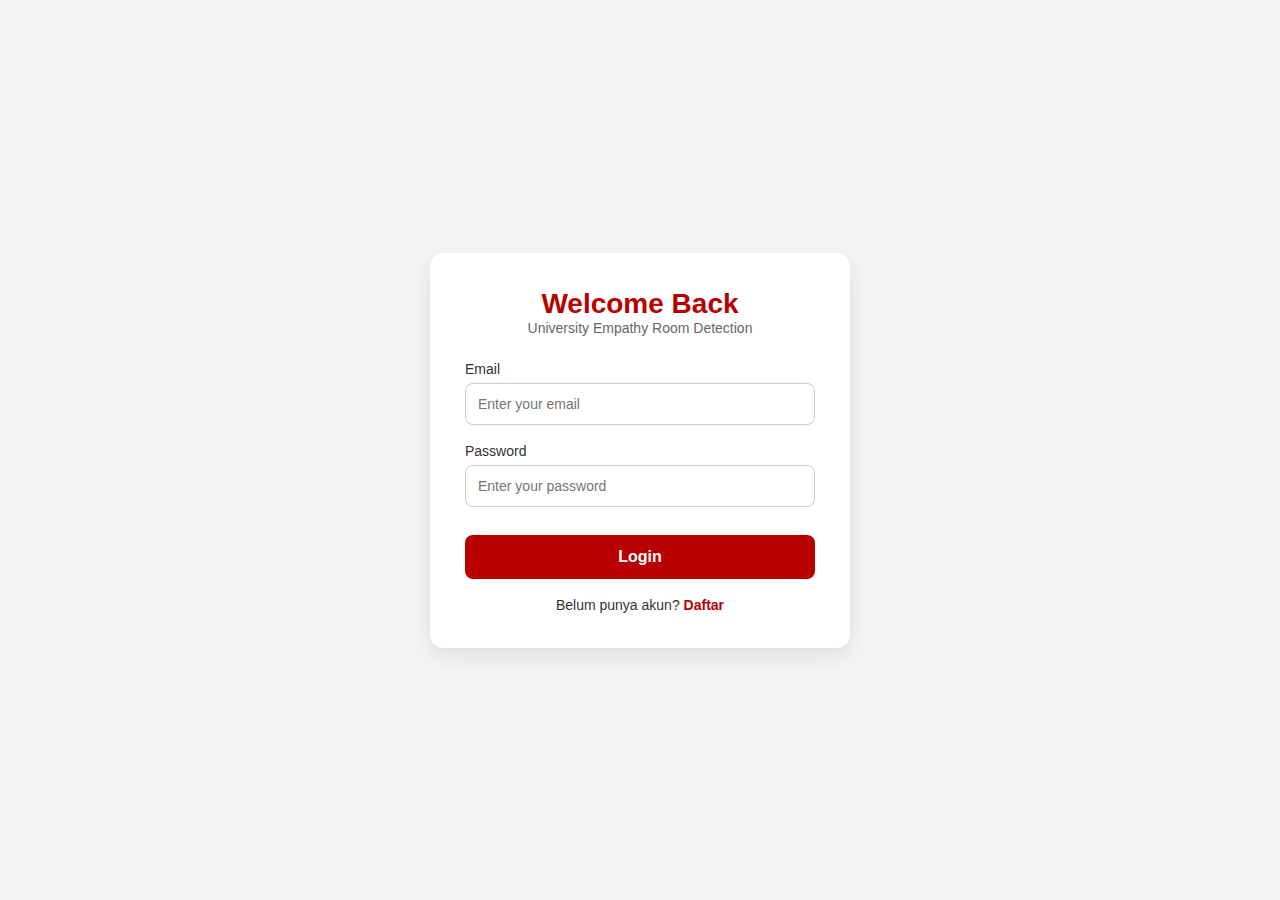
<file: index.html>
<!DOCTYPE html>
<html lang="en">
<head>
    <meta charset="UTF-8" />
    <meta name="viewport" content="width=device-width, initial-scale=1.0" />
    <title>Login | University Empathy Room Detection</title>
    <link rel="stylesheet" href="css/style.css" />
</head>
<body>
    <div class="auth-container">
        <div class="auth-card">
            <h1 class="auth-title">Welcome Back</h1>
            <p class="auth-sub">University Empathy Room Detection</p>

            <form id="loginForm">
                <div class="input-group">
                    <label>Email</label>
                    <input type="email" id="loginEmail" placeholder="Enter your email" required />
                </div>

                <div class="input-group">
                    <label>Password</label>
                    <input type="password" id="loginPassword" placeholder="Enter your password" required />
                </div>

                <button type="submit" class="auth-btn">Login</button>
            </form>

            <p class="auth-bottom">Belum punya akun? <a href="register.html">Daftar</a></p>
        </div>
    </div>

    <script src="js/auth.js"></script>
</body>
</html>
</file>
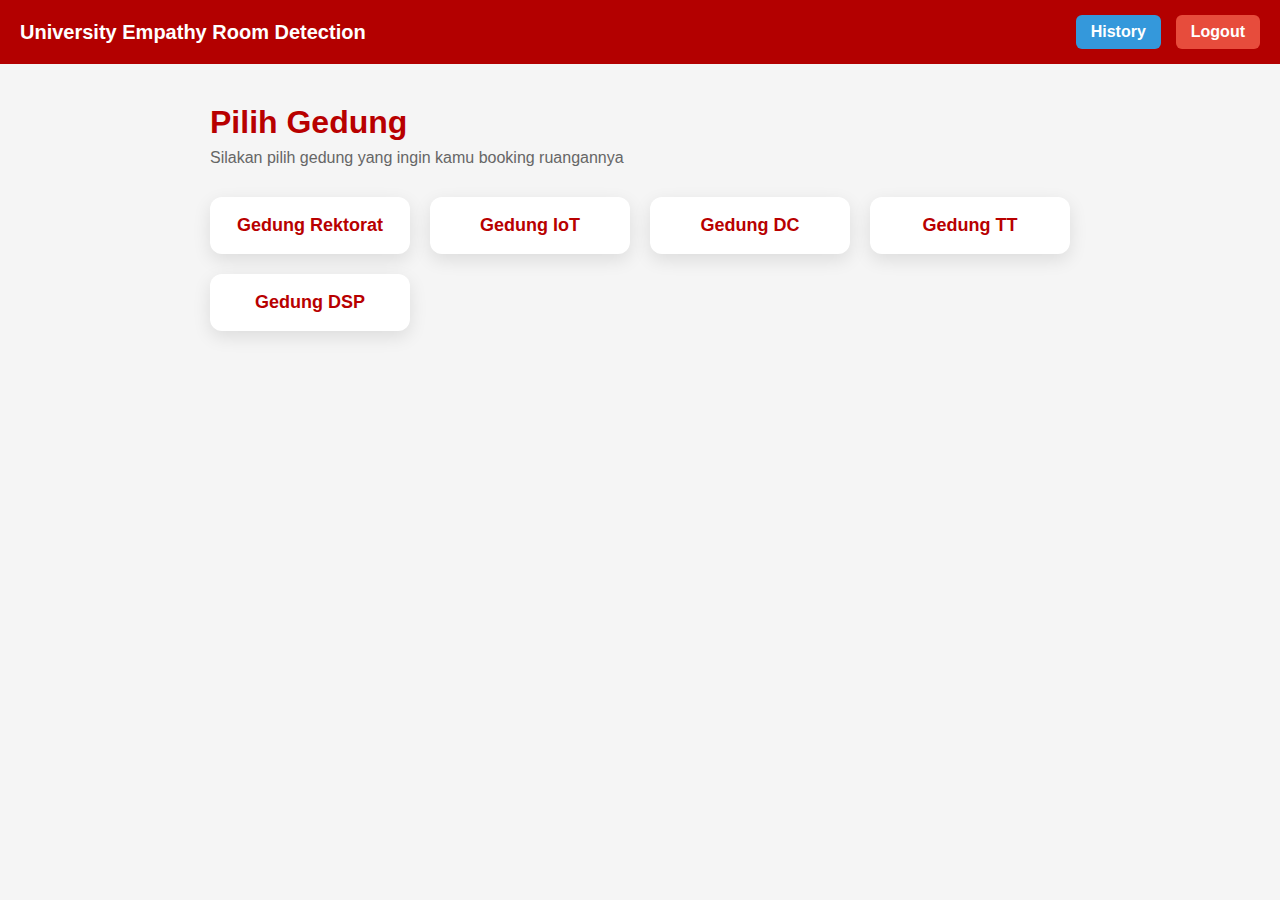
<file: booking.html>
<!DOCTYPE html>
<html lang="en">
<head>
    <meta charset="UTF-8">
    <meta name="viewport" content="width=device-width, initial-scale=1.0">
    <title>Booking Ruangan | University Empathy Room Detection</title>
    <link rel="stylesheet" href="css/style.css">
</head>
<body>

    <header class="topbar">
        <h2>University Empathy Room Detection</h2>

        <div class="topbar-right">
            <a href="history.html" class="history-btn">History</a>
            <a href="index.html" class="logout-btn">Logout</a>
        </div>
    </header>

    <div class="page-container">

        <h1 class="page-title">Booking Ruangan</h1>
        <p id="room-info" class="page-sub"></p>

        <label>Pilih Tanggal:</label>
        <input type="date" id="datePicker">

        <div id="slotContainer" class="slot-container"></div>

        <a href="select-room.html" class="back-btn">Kembali</a>
    </div>

    <!-- POPUP -->
    <div id="popup" class="popup hidden">
        <div class="popup-box">
            <h2>Booking Berhasil!</h2>
            <p id="popupInfo"></p>
            <button onclick="closePopup()" class="auth-btn">OK</button>
        </div>
    </div>

    <script src="js/booking.js"></script>
</body>
</html>
</file>
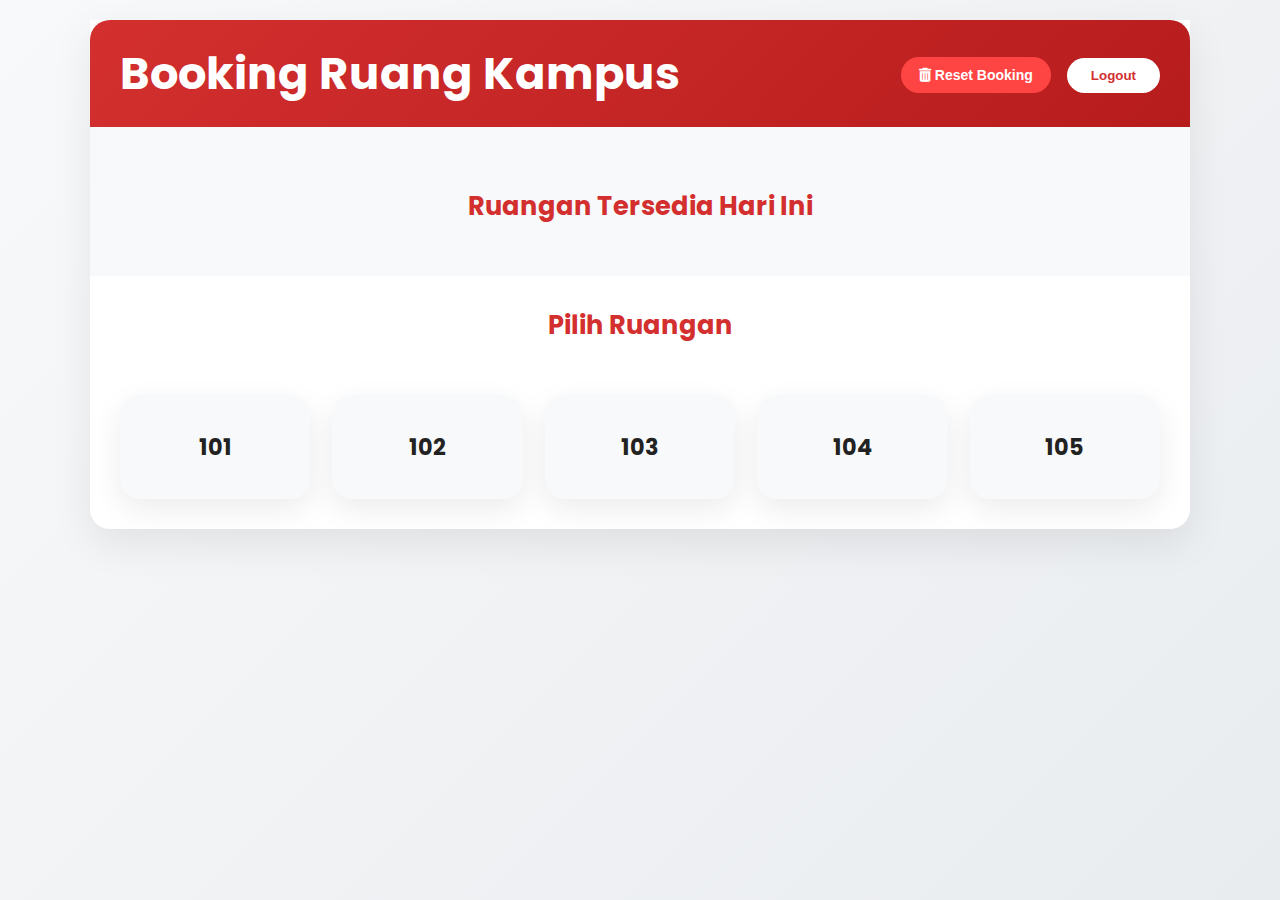
<file: dashboard.html>
<!DOCTYPE html>
<html lang="id">
<head>
    <meta charset="UTF-8">
    <meta name="viewport" content="width=device-width, initial-scale=1.0">
    <title>Dashboard • Booking Ruang Kampus</title>
    <link rel="stylesheet" href="styles.css">
    <link rel="stylesheet" href="https://cdnjs.cloudflare.com/ajax/libs/font-awesome/6.5.0/css/all.min.css">
</head>
<body>
    <div class="container">
        <header>
            <h1>Booking Ruang Kampus</h1>
            <div>
                <button id="resetBookings" class="btn-reset">
                    <i class="fas fa-trash-alt"></i> Reset Booking
                </button>
                <button id="logout" class="btn-logout">Logout</button>
            </div>
        </header>

        <section id="recommendations">
            <h2>Ruangan Tersedia Hari Ini</h2>
            <div id="recList"></div>
        </section>

        <section id="floorPlan">
            <h2>Pilih Ruangan</h2>
            <div class="grid">
                <div class="room" data-room="Ruang 101">101</div>
                <div class="room" data-room="Ruang 102">102</div>
                <div class="room" data-room="Ruang 103">103</div>
                <div class="room" data-room="Ruang 104">104</div>
                <div class="room" data-room="Ruang 105">105</div>
            </div>
        </section>

        <section id="schedule" style="display: none;">
            <h2>Jadwal <span id="roomName"></span></h2>
            <div class="date-picker">
                <label>Pilih Tanggal:</label>
                <input type="date" id="datePicker">
            </div>
            <div id="scheduleList"></div>
            
            <!-- TOMBOL KEMBALI — SEKARANG SUPER CANTIK! -->
            <div style="text-align: center; margin-top: 30px;">
                <button id="backBtn" class="btn-back-modern">
                    <i class="fas fa-arrow-left"></i> Kembali ke Pilih Ruangan
                </button>
            </div>
        </section>
    </div>

    <!-- Popup Konfirmasi -->
    <div id="confirmModal" class="modal">
        <div class="modal-content">
            <h3>Konfirmasi Booking</h3>
            <p id="confirmText"></p>
            <div class="modal-buttons">
                <button id="confirmYes" class="btn-login">Ya, Booking!</button>
                <button id="confirmNo" class="btn-cancel">Batal</button>
            </div>
        </div>
    </div>

    <!-- Popup Sukses -->
    <div id="successModal" class="modal">
        <div class="modal-content">
            <div class="checkmark-circle"><i class="fas fa-check"></i></div>
            <h3>Booking Berhasil!</h3>
            <p id="successDetail"></p>
            <button onclick="closeSuccessModal()" class="btn-login">Oke, Kembali</button>
        </div>
    </div>

    <script src="script.js"></script>
</body>
</html>
</file>
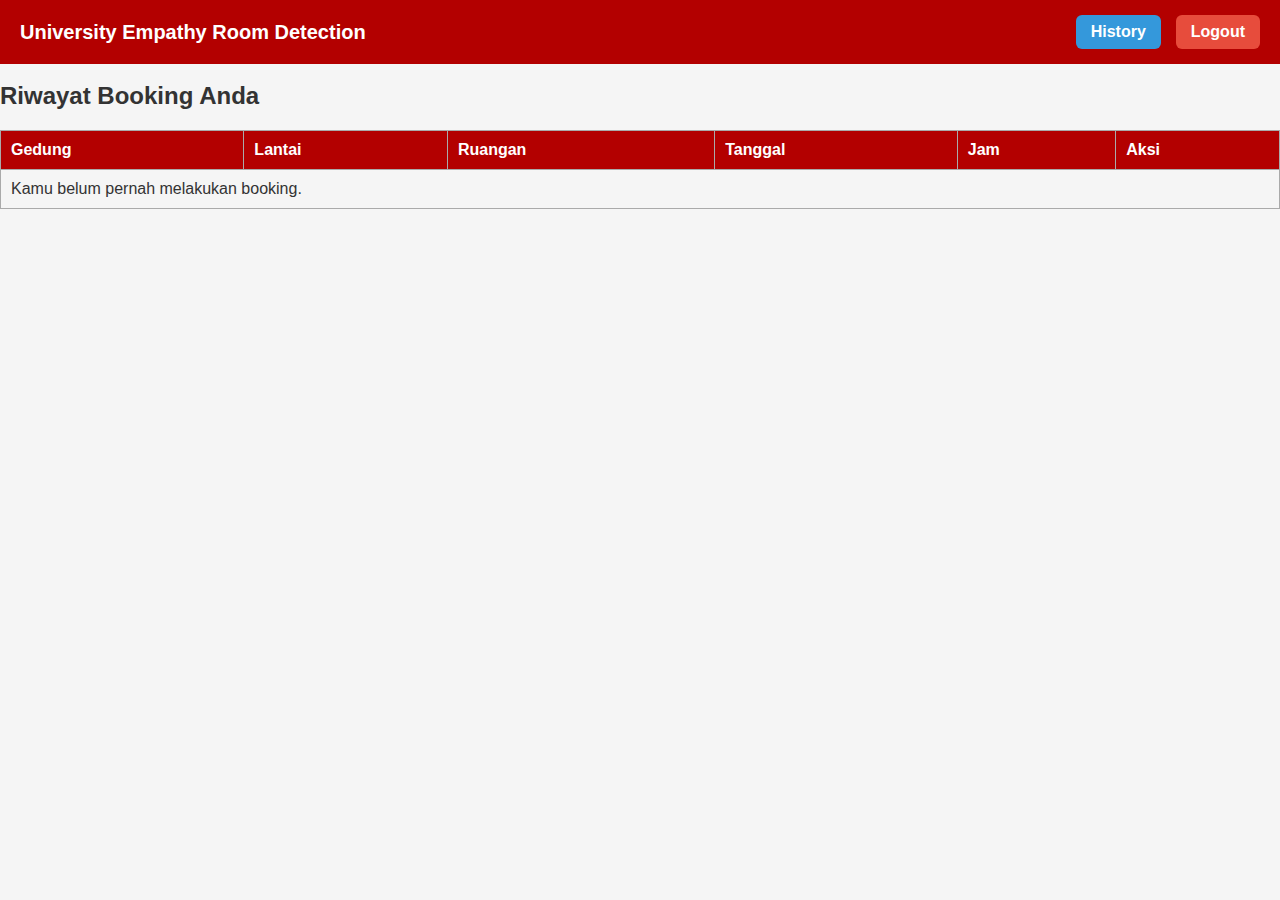
<file: history.html>
<!DOCTYPE html>
<html lang="en">
<head>
    <meta charset="UTF-8">
    <meta name="viewport" content="width=device-width, initial-scale=1.0">
    <title>History Booking</title>
    <link rel="stylesheet" href="css/style.css">

    <style>
        table {
            width: 100%;
            margin-top: 20px;
            border-collapse: collapse;
        }
        th, td {
            padding: 10px;
            border: 1px solid #aaa;
            text-align: left;
        }
        th {
            background: #b30000;
            color: white;
        }
        .btn-cancel {
            background: #d00000;
            padding: 6px 10px;
            color: white;
            border: none;
            cursor: pointer;
            border-radius: 5px;
        }
    </style>
</head>
<body>

    <header class="topbar">
        <h2>University Empathy Room Detection</h2>

        <div class="topbar-right">
            <a href="history.html" class="history-btn">History</a>
            <a href="index.html" class="logout-btn">Logout</a>
        </div>
    </header>


<br>
<h2>Riwayat Booking Anda</h2>

<table id="historyTable">
    <tr>
        <th>Gedung</th>
        <th>Lantai</th>
        <th>Ruangan</th>
        <th>Tanggal</th>
        <th>Jam</th>
        <th>Aksi</th>
    </tr>
</table>

<script src="js/history.js"></script>

</body>
</html>
</file>
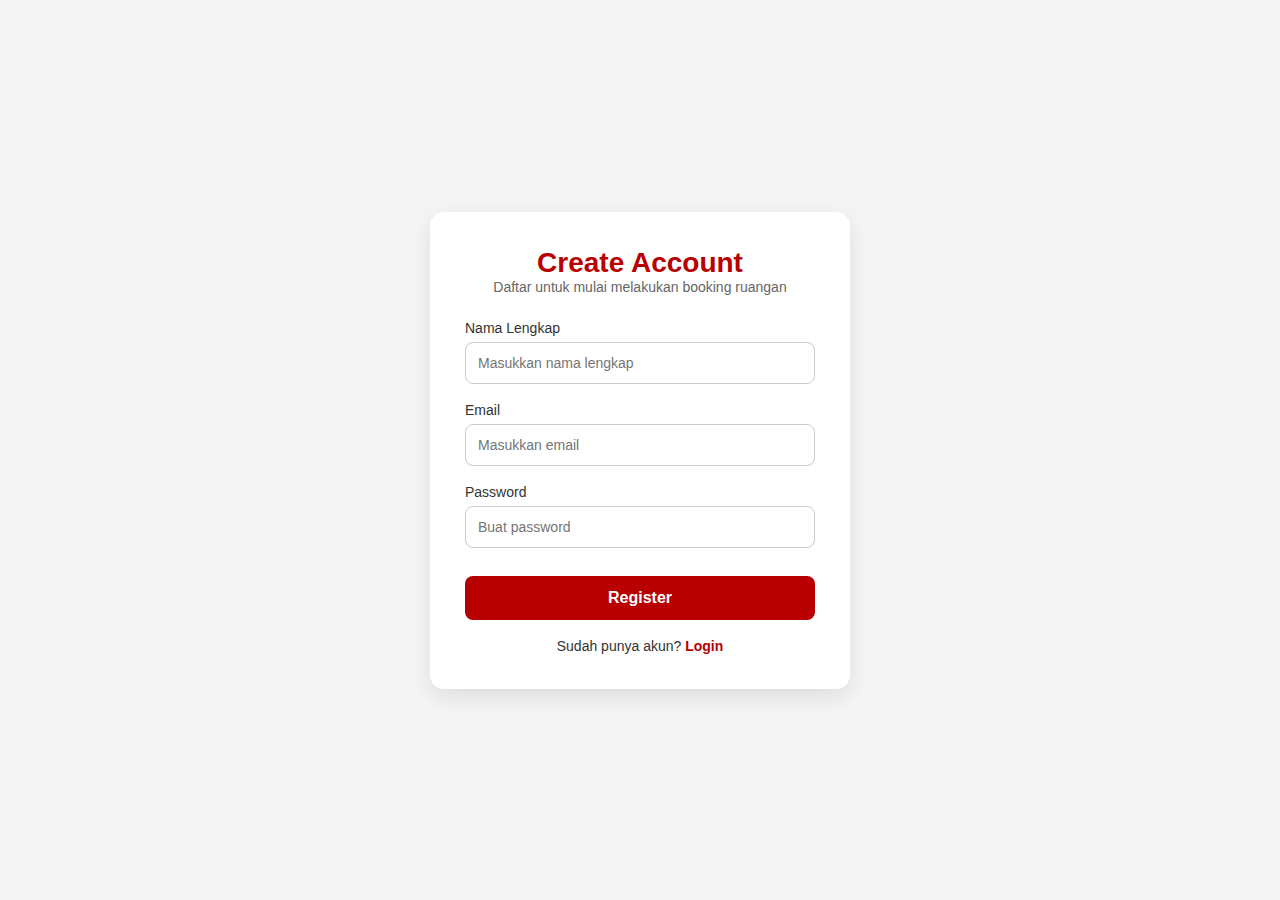
<file: register.html>
<!DOCTYPE html>
<html lang="en">
<head>
    <meta charset="UTF-8" />
    <meta name="viewport" content="width=device-width, initial-scale=1.0" />
    <title>Register | University Empathy Room Detection</title>
    <link rel="stylesheet" href="css/style.css" />
</head>
<body>
    <div class="auth-container">
        <div class="auth-card">
            <h1 class="auth-title">Create Account</h1>
            <p class="auth-sub">Daftar untuk mulai melakukan booking ruangan</p>

            <form id="registerForm">
                <div class="input-group">
                    <label>Nama Lengkap</label>
                    <input type="text" id="regName" placeholder="Masukkan nama lengkap" required />
                </div>

                <div class="input-group">
                    <label>Email</label>
                    <input type="email" id="regEmail" placeholder="Masukkan email" required />
                </div>

                <div class="input-group">
                    <label>Password</label>
                    <input type="password" id="regPassword" placeholder="Buat password" required />
                </div>

                <button type="submit" class="auth-btn">Register</button>
            </form>

            <p class="auth-bottom">Sudah punya akun? <a href="index.html">Login</a></p>
        </div>
    </div>

    <script src="js/auth.js"></script>
</body>
</html>
</file>
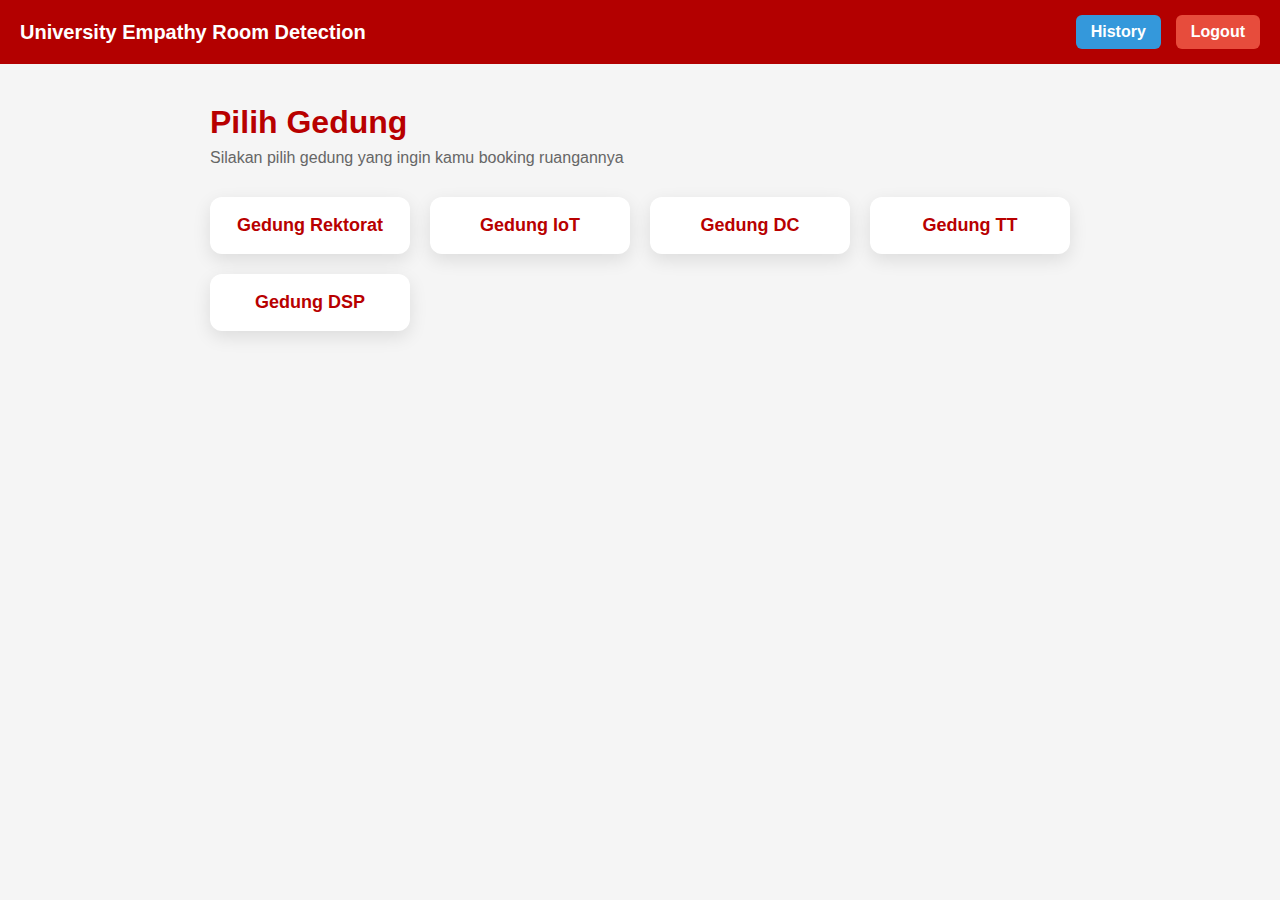
<file: select-building.html>
<!DOCTYPE html>
<html lang="en">
<head>
    <meta charset="UTF-8" />
    <meta name="viewport" content="width=device-width, initial-scale=1.0" />
    <title>Pilih Gedung | University Empathy Room Detection</title>
    <link rel="stylesheet" href="css/style.css" />
</head>
<body>

    <header class="topbar">
        <h2>University Empathy Room Detection</h2>

        <div class="topbar-right">
            <a href="history.html" class="history-btn">History</a>
            <a href="index.html" class="logout-btn">Logout</a>
        </div>
    </header>

    <div class="page-container">
        <h1 class="page-title">Pilih Gedung</h1>
        <p class="page-sub">Silakan pilih gedung yang ingin kamu booking ruangannya</p>

        <div class="building-grid">
            <a href="select-floor.html?building=rektorat" class="building-card">Gedung Rektorat</a>
            <a href="select-floor.html?building=iot" class="building-card">Gedung IoT</a>
            <a href="select-floor.html?building=dc" class="building-card">Gedung DC</a>
            <a href="select-floor.html?building=tt" class="building-card">Gedung TT</a>
            <a href="select-floor.html?building=dsp" class="building-card">Gedung DSP</a>
        </div>
    </div>

</body>
</html>
</file>
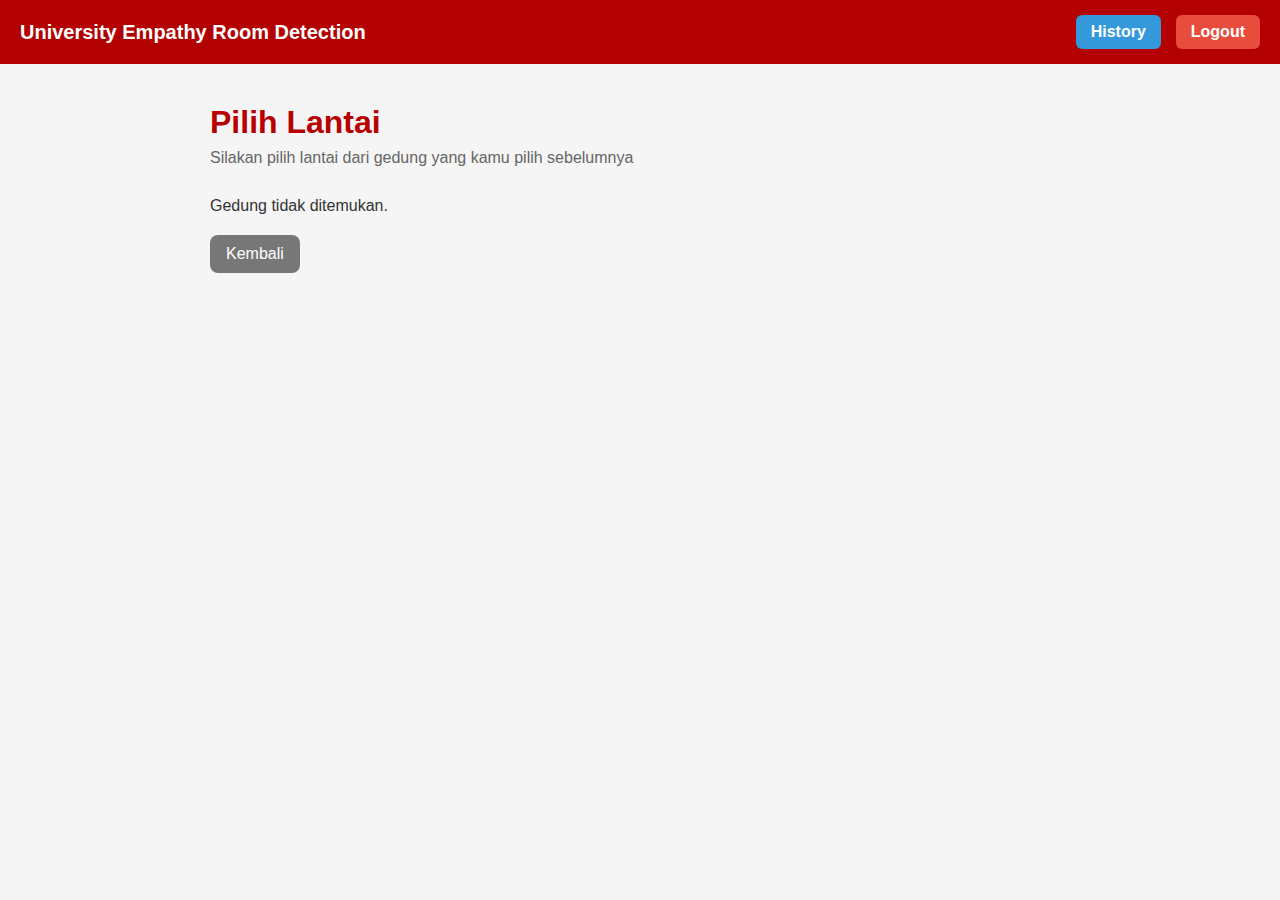
<file: select-floor.html>
<!DOCTYPE html>
<html lang="en">
<head>
    <meta charset="UTF-8" />
    <meta name="viewport" content="width=device-width, initial-scale=1.0" />
    <title>Pilih Lantai | University Empathy Room Detection</title>
    <link rel="stylesheet" href="css/style.css" />
</head>
<body>
    <header class="topbar">
        <h2>University Empathy Room Detection</h2>

        <div class="topbar-right">
            <a href="history.html" class="history-btn">History</a>
            <a href="index.html" class="logout-btn">Logout</a>
        </div>
    </header>

    <div class="page-container">
        <h1 class="page-title">Pilih Lantai</h1>
        <p class="page-sub">Silakan pilih lantai dari gedung yang kamu pilih sebelumnya</p>

        <div id="floorGrid" class="building-grid"></div>
        <a id="backBtn" class="back-btn">Kembali</a>
    </div>

    <script>
        const urlParams = new URLSearchParams(window.location.search);
        const building = urlParams.get("building");

        const floors = {
            rektorat: 5,
            iot: 3,
            dc: 3,
            tt: 3,
            dsp: 3
        };

        const container = document.getElementById("floorGrid");

        if (!building || !floors[building]) {
            container.innerHTML = "<p>Gedung tidak ditemukan.</p>";
        } else {
            for (let i = 1; i <= floors[building]; i++) {
                const link = document.createElement("a");
                link.className = "building-card";
                link.href = `select-room.html?building=${building}&floor=${i}`;
                link.textContent = `Lantai ${i}`;
                container.appendChild(link);
            }
        }
    
        document.getElementById("backBtn").href =
            "select-building.html?building=" + localStorage.getItem("selectedBuilding");
    </script>
</body>
</html>
</file>
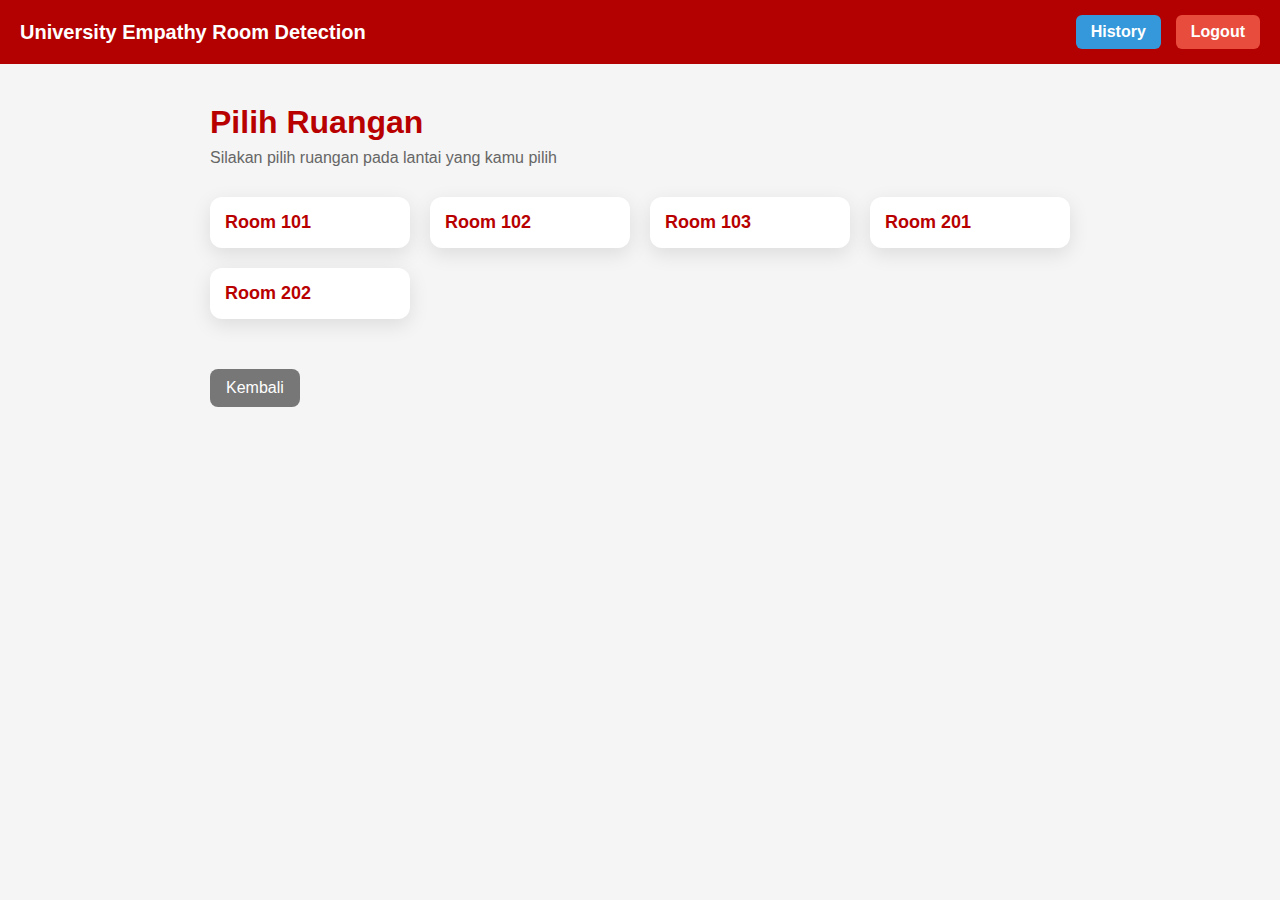
<file: select-room.html>
<!DOCTYPE html>
<html lang="en">
<head>
    <meta charset="UTF-8" />
    <meta name="viewport" content="width=device-width, initial-scale=1.0" />
    <title>Pilih Ruangan | University Empathy Room Detection</title>
    <link rel="stylesheet" href="css/style.css" />
</head>

<body>

    <header class="topbar">
        <h2>University Empathy Room Detection</h2>

        <div class="topbar-right">
            <a href="history.html" class="history-btn">History</a>
            <a href="index.html" class="logout-btn">Logout</a>
        </div>
    </header>

    <div class="page-container">
        <h1 class="page-title">Pilih Ruangan</h1>
        <p class="page-sub">Silakan pilih ruangan pada lantai yang kamu pilih</p>

        <div class="card-list">
            <a href="booking.html" class="card" onclick="selectRoom('Room 101')">Room 101</a>
            <a href="booking.html" class="card" onclick="selectRoom('Room 102')">Room 102</a>
            <a href="booking.html" class="card" onclick="selectRoom('Room 103')">Room 103</a>
            <a href="booking.html" class="card" onclick="selectRoom('Room 201')">Room 201</a>
            <a href="booking.html" class="card" onclick="selectRoom('Room 202')">Room 202</a>
        </div>

        <!-- PERBAIKAN BAGIAN INI -->
        <a id="backBtn" class="back-btn">Kembali</a>

    </div>

    <script>
        // simpan room
        function selectRoom(room) {
            localStorage.setItem("selectedRoom", room);
        }

        // ambil param dari URL
        const urlParams = new URLSearchParams(window.location.search);
        const building = urlParams.get("building");
        const floor = urlParams.get("floor");

        // simpan ke localStorage
        if (building) localStorage.setItem("selectedBuilding", building);
        if (floor) localStorage.setItem("selectedFloor", floor);
        
        // SET HREF TOMBOL KEMBALI
        document.getElementById("backBtn").href =
            "select-floor.html?building=" + localStorage.getItem("selectedBuilding");
    </script>
</body>
</html>
</file>
<file: css/style.css>
/* =============================
   GLOBAL STYLE - RED MODERN THEME
   ============================= */
* {
    margin: 0;
    padding: 0;
    box-sizing: border-box;
    font-family: "Poppins", sans-serif;
}

body {
    background: #f5f5f5;
    color: #333;
}

/* =============================
   TOP BAR (HEADER)
   ============================= */
.topbar {
    width: 100%;
    background: #b80000;
    padding: 15px 25px;
    color: white;
    display: flex;
    justify-content: space-between;
    align-items: center;
}

.topbar h2 {
    font-size: 20px;
    font-weight: 600;
}

.logout-btn {
    color: white;
    text-decoration: none;
    font-weight: 600;
    background: #8c0000;
    padding: 8px 14px;
    border-radius: 6px;
    transition: 0.3s;
}

.logout-btn:hover {
    background: #700000;
}

/* =============================
   PAGE LAYOUT
   ============================= */
.page-container {
    max-width: 900px;
    margin: 40px auto;
    padding: 0 20px;
}

.page-title {
    font-size: 32px;
    font-weight: 700;
    color: #b80000;
    margin-bottom: 8px;
}

.page-sub {
    color: #666;
    margin-bottom: 30px;
}

/* =============================
   BUILDING SELECT GRID
   ============================= */
.building-grid {
    display: grid;
    grid-template-columns: repeat(auto-fit, minmax(180px, 1fr));
    gap: 20px;
}

.building-card {
    background: white;
    padding: 18px;
    text-align: center;
    border-radius: 12px;
    box-shadow: 0 6px 18px rgba(0,0,0,0.1);
    font-size: 18px;
    font-weight: 600;
    color: #b80000;
    text-decoration: none;
    transition: 0.25s;
}

.building-card:hover {
    background: #b80000;
    color: white;
    transform: translateY(-3px);
}

/* =============================
    AUTH PAGES (LOGIN & REGISTER)
   ============================= */
.auth-container {
    display: flex;
    justify-content: center;
    align-items: center;
    height: 100vh;
    padding: 20px;
}

.auth-card {
    background: #ffffff;
    width: 100%;
    max-width: 420px;
    padding: 35px;
    border-radius: 14px;
    box-shadow: 0 8px 25px rgba(0, 0, 0, 0.1);
    text-align: center;
    animation: fadeIn 0.5s ease;
}

.auth-title {
    font-size: 28px;
    font-weight: 700;
    color: #b80000;
}

.auth-sub {
    font-size: 14px;
    color: #666;
    margin-bottom: 25px;
}

.input-group {
    text-align: left;
    margin-bottom: 18px;
}

.input-group label {
    display: block;
    font-size: 14px;
    margin-bottom: 6px;
}

.input-group input {
    width: 100%;
    padding: 12px;
    font-size: 14px;
    border-radius: 8px;
    border: 1px solid #ccc;
    transition: 0.3s;
}

.input-group input:focus {
    outline: none;
    border-color: #b80000;
    box-shadow: 0 0 8px rgba(184, 0, 0, 0.3);
}

.auth-btn {
    width: 100%;
    padding: 13px;
    margin-top: 10px;
    border: none;
    background: #b80000;
    color: white;
    font-size: 16px;
    font-weight: 600;
    border-radius: 8px;
    cursor: pointer;
    transition: 0.3s;
}

.auth-btn:hover {
    background: #a00000;
}

.auth-bottom {
    margin-top: 18px;
    font-size: 14px;
}

.auth-bottom a {
    color: #b80000;
    text-decoration: none;
    font-weight: 600;
}

.auth-bottom a:hover {
    text-decoration: underline;
}

/* =============================
        ANIMATIONS
   ============================= */
@keyframes fadeIn {
    from {
        opacity: 0;
        transform: translateY(10px);
    }
    to {
        opacity: 1;
        transform: translateY(0);
    }
}

/* ROOM CARD LIST */
.container {
    max-width: 900px;
    margin: 40px auto;
    padding: 0 20px;
    text-align: center;
}

.card-list {
    display: grid;
    grid-template-columns: repeat(auto-fit, minmax(160px, 1fr));
    gap: 20px;
    margin: 30px 0;
}

.card {
    background: white;
    padding: 15px;
    border-radius: 12px;
    font-size: 18px;
    font-weight: 600;
    color: #b80000;
    text-decoration: none;
    box-shadow: 0 6px 20px rgba(0,0,0,0.1);
    transition: 0.3s;
}

.card:hover {
    background: #b80000;
    color: white;
    transform: translateY(-4px);
}

.back-btn {
    display: inline-block;
    margin-top: 20px;
    padding: 10px 16px;
    background: #777;
    color: white;
    text-decoration: none;
    border-radius: 8px;
    transition: 0.3s;
}

.back-btn:hover {
    background: #555;
}

/* BOOKING CARD */
.booking-card {
    background: white;
    padding: 25px;
    border-radius: 12px;
    box-shadow: 0 6px 20px rgba(0,0,0,0.1);
    max-width: 450px;
    margin: 0 auto 40px auto;
    display: flex;
    flex-direction: column;
    gap: 12px;
}

.booking-card label {
    font-weight: 600;
    color: #b80000;
}

.booking-card input,
.booking-card select {
    padding: 12px;
    border: 1px solid #ccc;
    border-radius: 8px;
    font-size: 16px;
}

.booking-card input:focus,
.booking-card select:focus {
    outline: none;
    border-color: #b80000;
    box-shadow: 0 0 8px rgba(184, 0, 0, 0.3);
}

/* Success Page */
.success-container {
    max-width: 600px;
    margin: 120px auto;
    text-align: center;
    background: white;
    padding: 35px;
    border-radius: 16px;
    box-shadow: 0 8px 25px rgba(0,0,0,0.15);
}

.success-title {
    font-size: 32px;
    font-weight: 700;
    color: #b80000;
    margin-bottom: 10px;
}

/* SLOT GRID BIOSKOP */
/* Container grid untuk slot */
.slot-container {
    display: grid;
    grid-template-columns: repeat(auto-fill, minmax(180px, 1fr)); 
    gap: 15px;
    margin-top: 20px;
}

/* Kotak jam */
.slot {
    padding: 18px 12px;
    font-size: 16px;
    text-align: center;
    border-radius: 10px;
    cursor: pointer;
    font-weight: 500;
    border: 2px solid #ddd;
    transition: 0.2s;
}

/* Available = hijau */
.slot.available {
    background: #d4ffd6;
    border-color: #6ac96a;
}

/* Booked = merah */
.slot.booked {
    background: #ffcccc;
    border-color: #ff5e5e;
    cursor: not-allowed;
}

/* Hover untuk available */
.slot.available:hover {
    background: #baffbd;
}


/* POPUP */
.popup {
    position: fixed;
    top: 0; left: 0;
    width: 100%; height: 100%;
    background: rgba(0,0,0,0.6);
    display: flex;
    justify-content: center;
    align-items: center;
}

.popup.hidden {
    display: none;
}

.popup-box {
    background: white;
    padding: 30px;
    border-radius: 15px;
    width: 300px;
    text-align: center;
}

.slot.mine {
    background: #007BFF;
    color: white;
}

.slot {
    padding: 12px;
    margin: 6px;
    border-radius: 8px;
    text-align: center;
    cursor: pointer;
    font-weight: 600;
}

.slot.available {
    background: #28a745; /* hijau */
    color: white;
}

.slot.booked {
    background: #c00000; /* merah */
    color: white;
    cursor: not-allowed;
}

.slot.mine {
    background: #007bff; /* biru */
    color: white;
}

.topbar {
    width: 100%;
    background: #b30000;
    color: white;
    padding: 15px 20px;
    display: flex;
    justify-content: space-between;
    align-items: center;
}

.topbar h2 {
    margin: 0;
    font-size: 20px;
}

.topbar-right {
    display: flex;
    align-items: center;
    gap: 15px;
}

.history-btn {
    background: #3498db;
    color: white;
    padding: 8px 15px;
    border-radius: 6px;
    text-decoration: none;
    font-weight: bold;
}

.history-btn:hover {
    background: #217dbb;
}

.logout-btn {
    background: #e74c3c;
    color: white;
    padding: 8px 15px;
    border-radius: 6px;
    text-decoration: none;
    font-weight: bold;
}

.logout-btn:hover {
    background: #c0392b;
}
</file>
<file: styles.css>
@import url('https://fonts.googleapis.com/css2?family=Poppins:wght@500;600;700&display=swap');

* { margin:0; padding:0; box-sizing:border-box; }
body {
    font-family: 'Poppins', sans-serif;
    background: linear-gradient(135deg, #f8f9fa 0%, #e9ecef 100%);
    color: #222;
    min-height: 100vh;
    padding: 20px 0;
}

/* LOGIN & REGISTER – SUPER KEKINIAN */
.login-container {
    max-width: 460px;
    margin: 40px auto;
    background: white;
    border-radius: 24px;
    overflow: hidden;
    box-shadow: 0 20px 60px rgba(0,0,0,0.1);
    animation: slideUp 0.8s ease-out;
}

@keyframes slideUp {
    from { opacity: 0; transform: translateY(50px); }
    to { opacity: 1; transform: translateY(0); }
}

.login-header {
    background: linear-gradient(135deg, #d32f2f, #b71c1c);
    color: white;
    padding: 50px 30px;
    text-align: center;
    position: relative;
}

.login-header h1 {
    font-size: 2.6em;
    margin: 0;
    font-weight: 700;
}

.login-header::after {
    content: '';
    position: absolute;
    bottom: -20px;
    left: 50%;
    transform: translateX(-50%);
    width: 100px;
    height: 8px;
    background: white;
    border-radius: 10px;
}

.form-area {
    padding: 50px 40px 40px;
}

input {
    width: 100%;
    padding: 18px 20px;
    margin: 14px 0;
    border: 2px solid #eee;
    border-radius: 16px;
    font-size: 16px;
    transition: all 0.3s;
}

input:focus {
    border-color: #d32f2f;
    box-shadow: 0 0 0 5px rgba(211,47,47,0.1);
}

.btn-login {
    width: 100%;
    padding: 18px;
    background: #d32f2f;
    color: white;
    border: none;
    border-radius: 16px;
    font-size: 18px;
    font-weight: 600;
    cursor: pointer;
    margin: 20px 0;
    transition: all 0.3s;
}

.btn-login:hover {
    background: #b71c1c;
    transform: translateY(-3px);
    box-shadow: 0 10px 25px rgba(211,47,47,0.3);
}

.register-section {
    text-align: center;
    margin-top: 10px;
}

.register-section p {
    margin-bottom: 15px;
    color: #666;
    font-size: 15px;
}

.btn-register {
    display: inline-block;
    padding: 14px 40px;
    background: white;
    color: #d32f2f;
    border: 2.5px solid #d32f2f;
    border-radius: 50px;
    font-weight: 600;
    text-decoration: none;
    transition: all 0.3s;
}

.btn-register:hover {
    background: #d32f2f;
    color: white;
    transform: translateY(-3px);
}

/* DASHBOARD */
header {
    background: linear-gradient(135deg, #d32f2f, #b71c1c);
    color: white;
    padding: 20px 30px;
    border-radius: 20px 20px 0 0;
    display: flex;
    justify-content: space-between;
    align-items: center;
    font-size: 1.4em;
}

#logout {
    background: white;
    color: #d32f2f;
    padding: 10px 24px;
    border-radius: 50px;
    font-weight: 600;
    border: none;
    cursor: pointer;
}

.container {
    max-width: 1100px;
    margin: 0 auto;
    background: white;
    border-radius: 0 0 20px 20px;
    box-shadow: 0 15px 40px rgba(0,0,0,0.08);
    overflow: hidden;
}

/* REKOMENDASI – MELEBAR SEKARANG */
#recommendations {
    padding: 30px;
    background: #f8f9fa;
}

#recList {
    display: grid;
    grid-template-columns: repeat(auto-fit, minmax(220px, 1fr));
    gap: 20px;
    margin-top: 20px;
}

#recList .slot {
    padding: 20px;
    background: white;
    border-radius: 16px;
    text-align: center;
    box-shadow: 0 8px 25px rgba(0,0,0,0.08);
    transition: all 0.3s;
    cursor: pointer;
}

#recList .slot:hover {
    transform: translateY(-8px);
    box-shadow: 0 15px 35px rgba(211,47,47,0.15);
    background: #d32f2f;
    color: white;
}

/* GRID RUANGAN */
.grid {
    display: grid;
    grid-template-columns: repeat(auto-fit, minmax(130px, 1fr));
    gap: 22px;
    padding: 30px;
}

.room {
    background: #f8f9fa;
    padding: 35px 10px;
    border-radius: 20px;
    text-align: center;
    font-weight: 700;
    font-size: 1.4em;
    cursor: pointer;
    transition: all 0.4s;
    box-shadow: 0 10px 30px rgba(0,0,0,0.08);
}

.room:hover {
    background: #d32f2f;
    color: white;
    transform: translateY(-12px) scale(1.05);
    box-shadow: 0 20px 40px rgba(211,47,47,0.3);
}

/* JADWAL */
#schedule {
    padding: 30px;
}

.date-picker {
    text-align: center;
    margin: 25px 0;
}

#datePicker {
    padding: 14px 20px;
    border: 2px solid #ddd;
    border-radius: 16px;
    font-size: 16px;
}

.slot {
    padding: 18px;
    margin: 12px 0;
    border-radius: 16px;
    text-align: center;
    font-weight: 500;
    background: #f8f9fa;
}

.slot.kosong {
    background: #e8f5e8;
    border: 2px dashed #4caf50;
    cursor: pointer;
}

.slot.kosong:hover {
    background: #4caf50;
    color: white;
    transform: scale(1.02);
}

.slot.dipakai {
    background: #ffebee;
    color: #c62828;
}

/* POPUP – TOMBOL BATAL SEKARANG CANTIK */
.modal-content {
    background: white;
    padding: 40px;
    border-radius: 24px;
    text-align: center;
    max-width: 400px;
    box-shadow: 0 25px 60px rgba(0,0,0,0.2);
}

.modal-content h3 {
    color: #d32f2f;
    font-size: 2em;
    margin-bottom: 20px;
}

.modal-content .btn-login,
.modal-content .btn-cancel {
    padding: 14px 32px;
    margin: 10px;
    border-radius: 50px;
    font-weight: 600;
    font-size: 16px;
    min-width: 130px;
}

.modal-content .btn-cancel {
    background: #eee !important;
    color: #555 !important;
    border: 2px solid #ddd !important;
}

.checkmark-circle {
    width: 90px; height: 90px;
    background: #4caf50;
    color: white;
    border-radius: 50%;
    font-size: 48px;
    margin: 0 auto 25px;
    display: flex;
    align-items: center;
    justify-content: center;
}

/* TAMBAHKAN INI DI AKHIR styles.css AGAR POPUP BENAR-BENAR TERTUTUP */
.modal {
    display: none !important; /* Paksa hidden */
    opacity: 0;
    transition: opacity 0.3s ease;
    pointer-events: none;
}

.modal.show {
    display: flex !important;
    opacity: 1;
    pointer-events: all;
}

/* FIX BUG POPUP — WAJIB ADA DI AKHIR FILE */
.modal {
    display: none !important;
    opacity: 0;
    transition: opacity 0.3s ease;
    pointer-events: none;
    position: fixed;
    top: 0; left: 0; right: 0; bottom: 0;
    background: rgba(0,0,0,0.7);
    z-index: 999;
    align-items: center;
    justify-content: center;
}

.modal.show {
    display: flex !important;
    opacity: 1;
    pointer-events: all;
}

/* FIX: Agar "Pilih Ruangan" sejajar dengan "Ruangan Tersedia Hari Ini" */
#floorPlan h2,
#recommendations h2 {
    text-align: center;
    margin: 30px 0 20px;
    font-size: 1.6em;
    color: #d32f2f;
    font-weight: 700;
}

.btn-reset {
    background: #ff4444;
    color: white;
    border: none;
    padding: 10px 18px;
    border-radius: 50px;
    font-weight: 600;
    cursor: pointer;
    margin-right: 10px;
    font-size: 14px;
}

.btn-logout {
    background: white;
    color: #d32f2f;
    border: 2px solid #d32f2f;
}

.btn-back-modern {
    background: #d32f2f;
    color: white;
    border: none;
    padding: 16px 40px;
    border-radius: 50px;
    font-size: 17px;
    font-weight: 600;
    cursor: pointer;
    box-shadow: 0 8px 25px rgba(211,47,47,0.3);
    transition: all 0.3s;
}

.btn-back-modern:hover {
    background: #b71c1c;
    transform: translateY(-3px);
}
</file>
